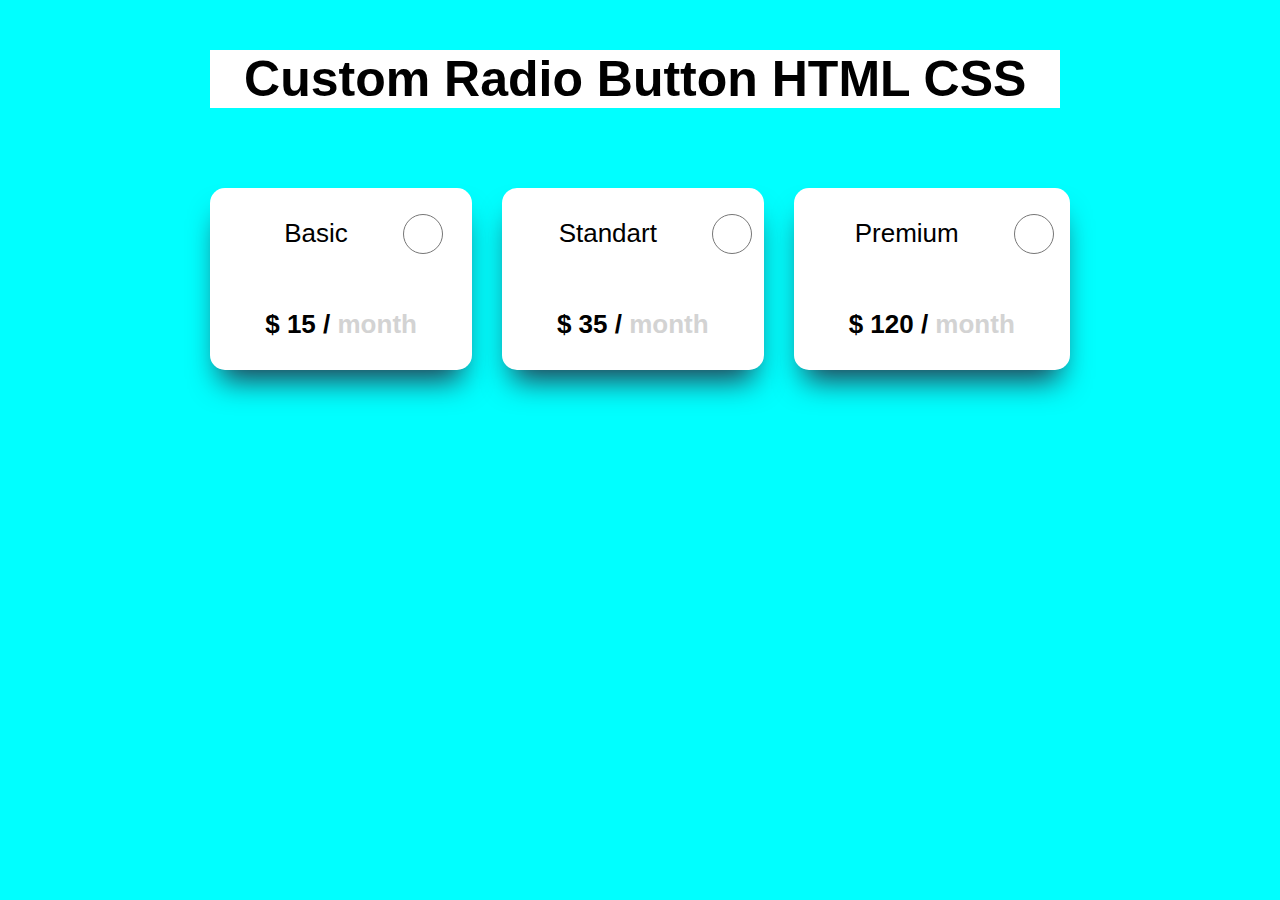
<file: homework1/index.html>
<!DOCTYPE html>
<html lang="en">
<head>
    <meta charset="UTF-8">
    <meta name="viewport" content="width=device-width, initial-scale=1.0">
    <title>Homework 1</title>
    <link rel="stylesheet" href="../homework1/style/style.css">
</head>
<body>
    <div class="main-wrapper">
        <div class="container">
            <h1>
                Custom Radio Button HTML CSS
            </h1>
            <div class="wrapper-description">
                <div class="wrapper">
                
            
               
                    <div class="box">
                        <label for="basic">
                            <span class="wrapper-text"> Basic</span>
                            <input type="radio" name="id" id="basic" class="input-box">
                        </label>
                        <b class="wrapper-text">$ 15  / <span>month</span></b>
                    </div>
                </div>
                
                    <div class="wrapper">
                        <div class="box">
                            <label for="basic">
                                <span class="wrapper-text">Standart</span>
                                <input type="radio" name="id" id="basic" class="input-box">
                            </label>
                            <b class="wrapper-text">$ 35  / <span>month</span></b>
                        </div>
                    </div>
                
                
                   <div class="wrapper">
                    <div class="box">
                        <label for="basic">
                            <span class="wrapper-text">Premium</span>
                            <input type="radio" name="id" id="basic" class="input-box">
                        </label>
                        <b class="wrapper-text">$ 120  / <span>month</span></b>
                    </div>
                   </div>
                
            </div>
                </div>   
        </div>
</body>
</html>
</file>
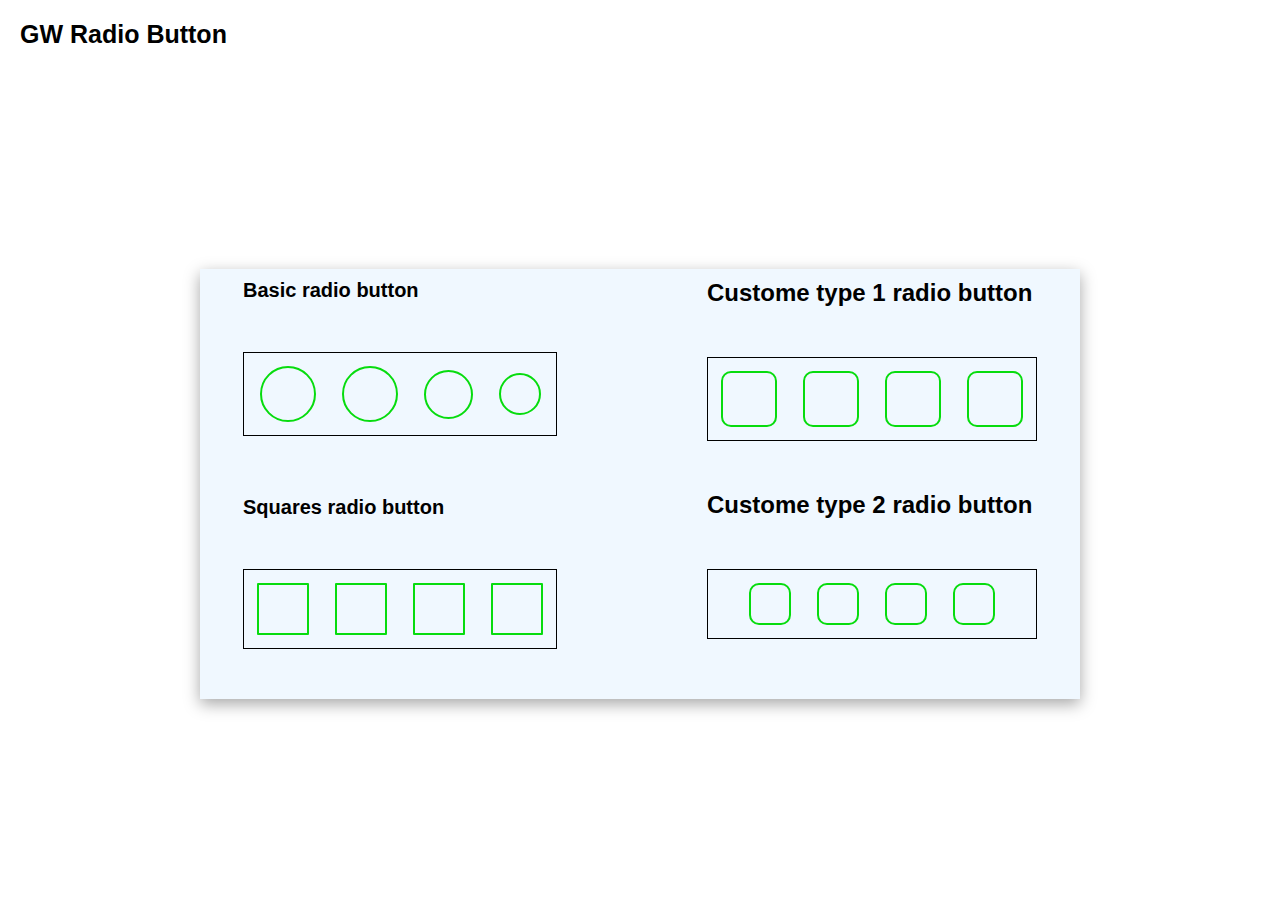
<file: homework4/index.html>
<!DOCTYPE html>
<html lang="en">
<head>
    <meta charset="UTF-8">
    <meta name="viewport" content="width=device-width, initial-scale=1.0">
    <title>Hpmework 4</title>
    <link rel="stylesheet" href="../homework4/style4/style.css">
</head>
<body>
    <h1>
      GW Radio Button
    </h1>
    <div class="main-wrapper">
       
           <div class="box">
            <h2>
                Basic radio button
            </h2>
            <div class="wrapper">
                
                    <div class="cards-radio">
                    <input type="radio" class="card-radio"> 
                    </div>
                    <div class="cards-radio 2">
                        <input type="radio" class="card-radio"> 
                        </div>
                        <div class="cards-radio radio4">
                            <input type="radio" class="card-radio"> 
                            </div>
                    <div class="cards-radio radio3">
                        <input type="radio" class="card-radio"> 
                        </div>
                 </div>
                 <h2>
                    Squares radio button
                </h2>
                 <div class="wrapper -wrapper-radio" id="radio2">
                  
                <div class="cards-radio">
                <input type="radio" class="card-radio"> 
                </div>
                <div class="cards-radio radio2">
                    <input type="radio" class="card-radio"> 
                    </div>    
                <div class="cards-radio radio3">
                    <input type="radio" class="card-radio"> 
                    </div>       
                <div class="cards-radio radio4">
                    <input type="radio" class="card-radio"> 
                    </div>
                 </div>
           </div>
             <div>
                <h2>
                    Custome type 1 radio button
                </h2>
                <div class="wrapper main-radio" id="radio3">
                    
                    <div class="cards-radio">
                    <input type="radio" class="card-radio"> 
                    </div>
                    <div class="cards-radio radio2">
                        <input type="radio" class="card-radio"> 
                        </div>
                    <div class="cards-radio radio3">
                        <input type="radio" class="card-radio"> 
                        </div>
                    <div class="cards-radio radio4">
                        <input type="radio" class="card-radio"> 
                        </div>
                        </div>
                        <h2>
                            Custome type 2 radio button
                        </h2>
                     <div class="wrapper main-wrapper-radio" id="radio4">
                      
                    <div class="cards-radio">
                    <input type="radio" class="card-radio"> 
                    </div>
                    <div class="cards-radio radio2">
                        <input type="radio" class="card-radio"> 
                        </div>
                    <div class="cards-radio radio3">
                        <input type="radio" class="card-radio"> 
                        </div>
                    <div class="cards-radio radio4">
                        <input type="radio" class="card-radio"> 
                        </div>
                        </div>
             </div>
    </div>
</body>
</html>
</file>
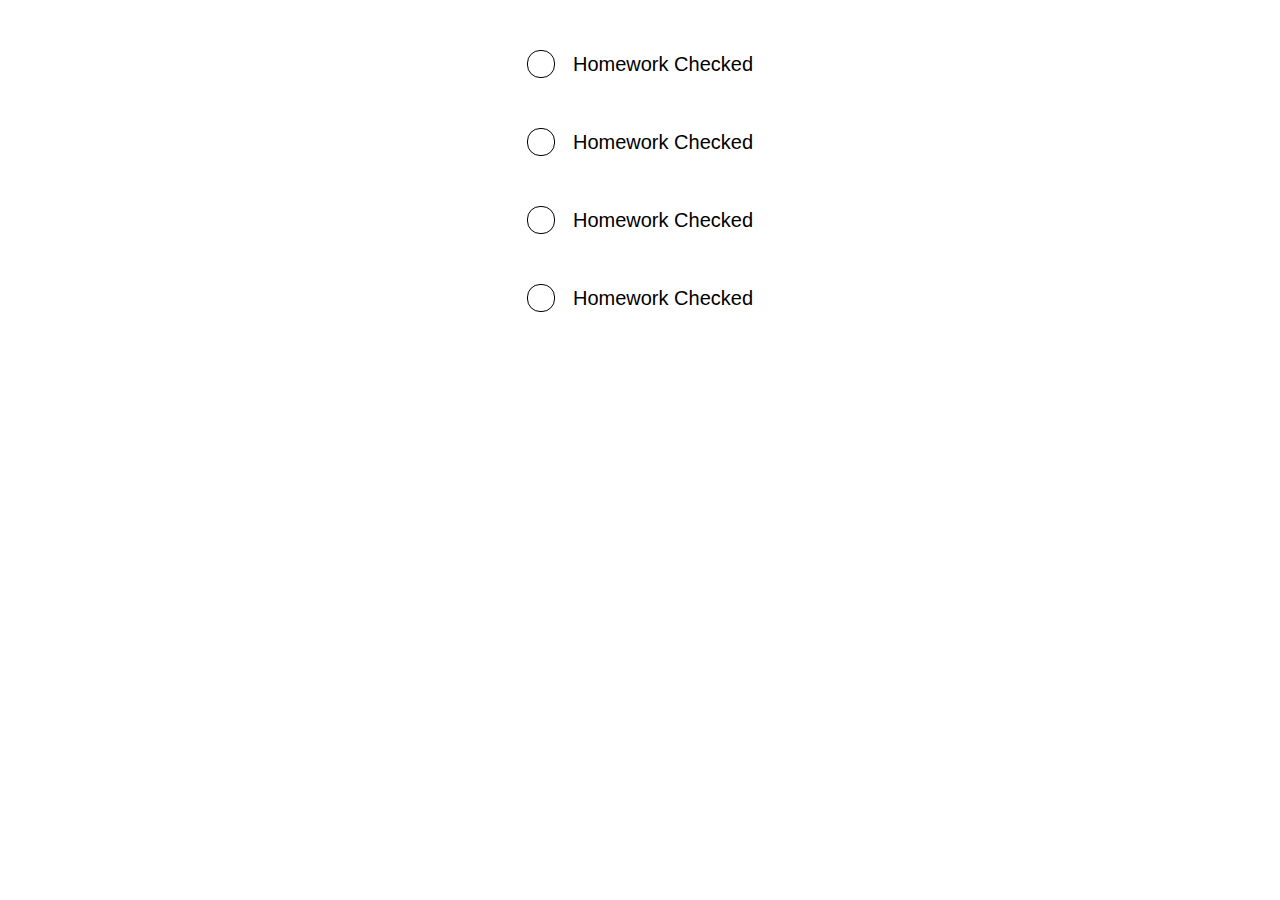
<file: homework2/index2.html>
<!DOCTYPE html>
<html lang="en">
<head>
    <meta charset="UTF-8">
    <meta name="viewport" content="width=device-width, initial-scale=1.0">
    <title> Homework 2 </title>
    <link rel="stylesheet" href="./style/style.css">
</head>
<body>
    <div class="wrapper">
        <label for="check">
            <input type="checkbox" id="check" class="newsletter-wrapper">
            <span> 
                Homework Checked
            </span>
        </label>
    </div>
    <div class="wrapper">
        <label for="check">
            <input type="checkbox" id="check" class="newsletter-input">
            <span> 
                Homework Checked
            </span>
        </label>
    </div>
    <div class="wrapper">
        <label for="check">
            <input type="checkbox" id="check" class="input-checked">
            <span> 
                Homework Checked
            </span>
        </label>
    </div>
    <div class="wrapper">
        <label for="check">
            <input type="checkbox" id="check" class="input-wrapper-checked">
            <span> 
                Homework Checked
            </span>
        </label>
    </div>
</body>
</html>
</file>
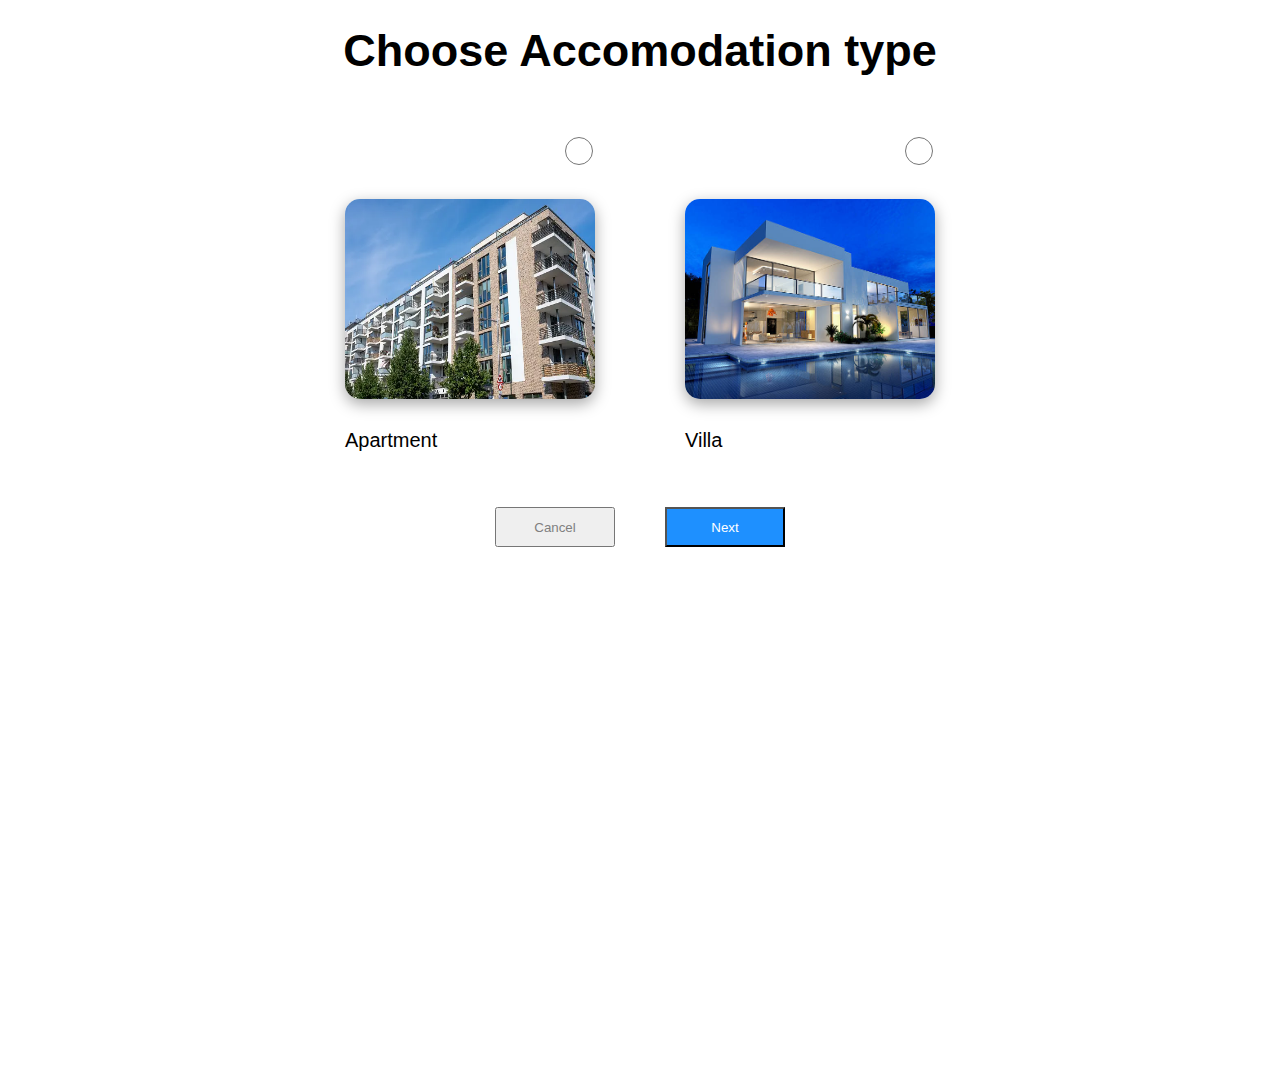
<file: homework3/index3.html>
<!DOCTYPE html>
<html lang="en">
<head>
    <meta charset="UTF-8">
    <meta name="viewport" content="width=device-width, initial-scale=1.0">
    <title>Homework 3</title>
    <link rel="stylesheet" href="../homework3/style/style.css">
</head>
<body>
    <div class="wrapper">
        <div class="container">
            <h2>
                Choose Accomodation type
            </h2>
            <div class="main-wrapper">
                <div class="mini-wrapper">
                    <div class="cards">
                        <label for="check">
                            <input type="radio" id="check" name="box" class="wrapper-input">
                            <img class="card-img" src="./image/apartment.webp" alt="apartment">
                            <span class="card-text">Apartment</span>
                        </label>
                    </div>
                </div>
                <div class="mini-wrapper">
                    <div class="cards">
                        <label for="chec">
                            <input type="radio" id="chec" name="box" class="wrapper-input">
                            <img class="card-img" src="./image/villa.jpg" alt="villa">
                            <span class="card-text">Villa</span>
                        </label>
    
                </div>
            </div>
        </div>
        <div class="box">
            <button class="box-btn">Cancel</button>
            <button class="box-btn-item">Next</button>
        </div>
    </div>
    </div>
</body>
</html>
</file>
<file: homework1/style/style.css>
* {
    margin: 0;
    padding: 0;
    box-sizing: border-box;
    font-family: sans-serif;
}
body {
    background-color: aqua;
}
.main-wrapper {
    display: flex;
    align-items: center;
    justify-content: center;
}
.container {
    max-width: 1000px;
    height: 900px;
    margin: 0 auto;
    
}
.container > h1 {
    text-align: center;
    font-size: 50px;
    max-width: 850px;
    margin:50px 0;
    background-color: #fff;
    margin-bottom:;
}
.wrapper-description {

    display: flex;
    gap: 30px;
    align-items: center;
    justify-content: center;
}
.wrapper {
    margin: 30px 0;
    border-radius: 15PX;
    background-color: #fff;
    box-shadow: rgb(38, 57, 77) 0px 20px 30px -10px;
}

.box {
    padding: 0 5px;
    border-radius: 15px;
}
.box > label {
    display: flex;
    align-items: center;
    justify-content: center;
}
.input-box {
    display: inline-block;
    width: 50px;
    height: 40px;
    padding: 0 10px;
    border-radius: 50%;
}


.wrapper-text {
    display: inline-block;
    font-size: 26px;
    padding: 0 50px;
    margin: 30px 0;
}
.wrapper-text > span {
    color: lightgray;
}

.box:has(:checked){
    border: 5px solid blue;
}
</file>
<file: homework4/style4/style.css>
* {
    margin: 0; 
    padding: 0;
    font-family: sans-serif;
}

body > h1 {
    padding: 20px;
    font-size: 25px;
    font-weight: 700;
}

.main-wrapper {
    background-color: aliceblue;
    display: flex;
    justify-content: center;
    /* flex-direction: column; */
    gap: 150px;    
    margin:0 auto;
    align-items: center;
    margin: 200px;
    box-shadow: rgba(0, 0, 0, 0.35) 0px 5px 15px;
}
.wrapper {
    display: flex;
    justify-content: center;
    align-items: center;
    /* border: black; */
    margin: 50px 0;
    border: 1px solid black;
}
.box > h2 {
    padding-top: 10px;
    font-size: 20px;
    font-weight: 700;
    display: inline-block;
}



.cards-radio {
    margin: 13px;
    width: 32px;
    height: 32px;
    padding: 10px;
    border-radius: 50%;
    border: 2px solid #07dc0e;

    
}
.card-radio {
    width: 100%;
    appearance: none;
    height: 100%;
    border-radius: 50%;
}
.card-radio:checked {
    background-color: rgb(113, 14, 206);
    border: none;
    background-size: 100%;
    background-position: center;
}
.radio2{
    width: 20px;
    height: 20px;
}

.radio3 {
    width: 18px;
    height: 18px;
}

.radio4 {
    width: 25px;
    height: 25px;
}
.wrapper-radio {
    margin: 10px;
    width: 20px;
    height: 20px;
    padding: 5px;
    border: 2px solid #03f627;

}

#radio2 .cards-radio {
    appearance: none;
    width: 28px;
    height: 28px;
    border-radius: 1px ;
}

#radio3 .cards-radio {
    appearance: none;
    width:32px;
    height: 32px;
    border-radius: 10px;   
}

#radio4 .cards-radio {
    appearance: none;
    overflow: hidden;
    border-radius: 10px;
    width: 38px;
    height: 38px;
    padding: 0;
}
#radio4 .cards-check:checked {
    background-position: center;
    background-image: url(../images/x-lg.svg);
    background-repeat: no-repeat;
    background-size: 100%;
}
#radio4 .cards-check {
    border: none;
    border-radius: 0;
}
</file>
<file: homework2/style/style.css>
* {
    margin: 0;
    padding: 0;
    box-sizing: border-box;
    font-family: sans-serif;
}
.wrapper {
    margin:50px;
    display: flex;
    align-items: center;
    justify-content: center;
    font-size: 20px;
}
.wrapper > label {
    display: flex;
    align-items: center;
    gap: 0 18px;
}
.newsletter-wrapper {
    appearance: none;
    width: 28px;
    height: 28px;
    border: 1px solid black;
    border-radius: 13px;
    background-position: center;
}
.newsletter-wrapper:checked {
    background-color: blue;

}
.newsletter-input {
    appearance: none;
    width: 28px;
    height: 28px;
    border: 1px solid black;
    border-radius: 13px;
    background-position: center;
}
.newsletter-input:checked {
    background-color: blue;
    background-repeat: no-repeat;
    background-size: 100%;
    background-image: url(../image/check.svg)
}
.input-checked {
    appearance: none;
    width: 28px;
    height: 28px;
    border: 1px solid black;
    border-radius: 13px;
    background-position: center;
}
.input-checked:checked {
    background-color: gray;
    background-repeat: no-repeat;
    background-size: 100%;
}
.input-wrapper-checked {
    appearance: none;
    width: 28px;
    height: 28px;
    border: 1px solid black;
    border-radius: 13px;
    background-position: center;
}

.input-wrapper-checked:checked {
    background-color: gray;
    background-repeat: no-repeat;
    background-size: 100%;
    background-image: url(../image/check.svg);
}
</file>
<file: homework3/style/style.css>
* {
    margin: 0;
    padding: 0;
    box-sizing: border-box;
    font-family: sans-serif;
}

body {
    background-color: #fff;

}
.wrapper {
    display: flex;
    align-items: center;
    justify-content: center;
}
.container {
    max-width: 1920px;
    height: 1080px;
    margin: 0 auto;
}
.container > h2 {
    text-align: center;
    font-size: 45px;
    background-color: #fff;
    margin: 25px 0;
}

.main-wrapper {
    display: flex;
    gap: 20px;
}
.cards {
    display: flex;
    gap: 25px 0;
    padding: 30px;
    border-radius: 15px;
}
.card-text {
    text-align: center;
    font-size: 20px;
    

}
.wrapper-input {
    width: 28px;
    height: 28px;
    border: 2px solid #222;
    background-position: center;
    margin-left: 220px;
    
}
.card-img {
    display: flex;
    width: 250px;
    height: 200px;
    margin: 30px 0;
    border-radius: 15px;
    box-shadow: rgba(0, 0, 0, 0.35) 0px 5px 15px;
}
.cards:has(:checked) {
    border: 5px solid blue;
}
.cards{
    border: 5px solid transparent;
}
.wrapper-input:checked {
    background-image: url(../image/check.svg);
    background-size: 100%;
    background-repeat: no-repeat;
    background-position: center;
    padding: 10px;
    border-radius: 50%;
}
.box {
    display: flex;
    align-items: center;
    justify-content: center;
    gap: 50px;
    margin-top: 20px;
}
.box-btn {
    width: 120px;
    height: 40px;
    color: gray;

}
.box-btn-item {
    width: 120px;
    height: 40px;
    background-color: dodgerblue;
    color: #fff;
}
</file>
